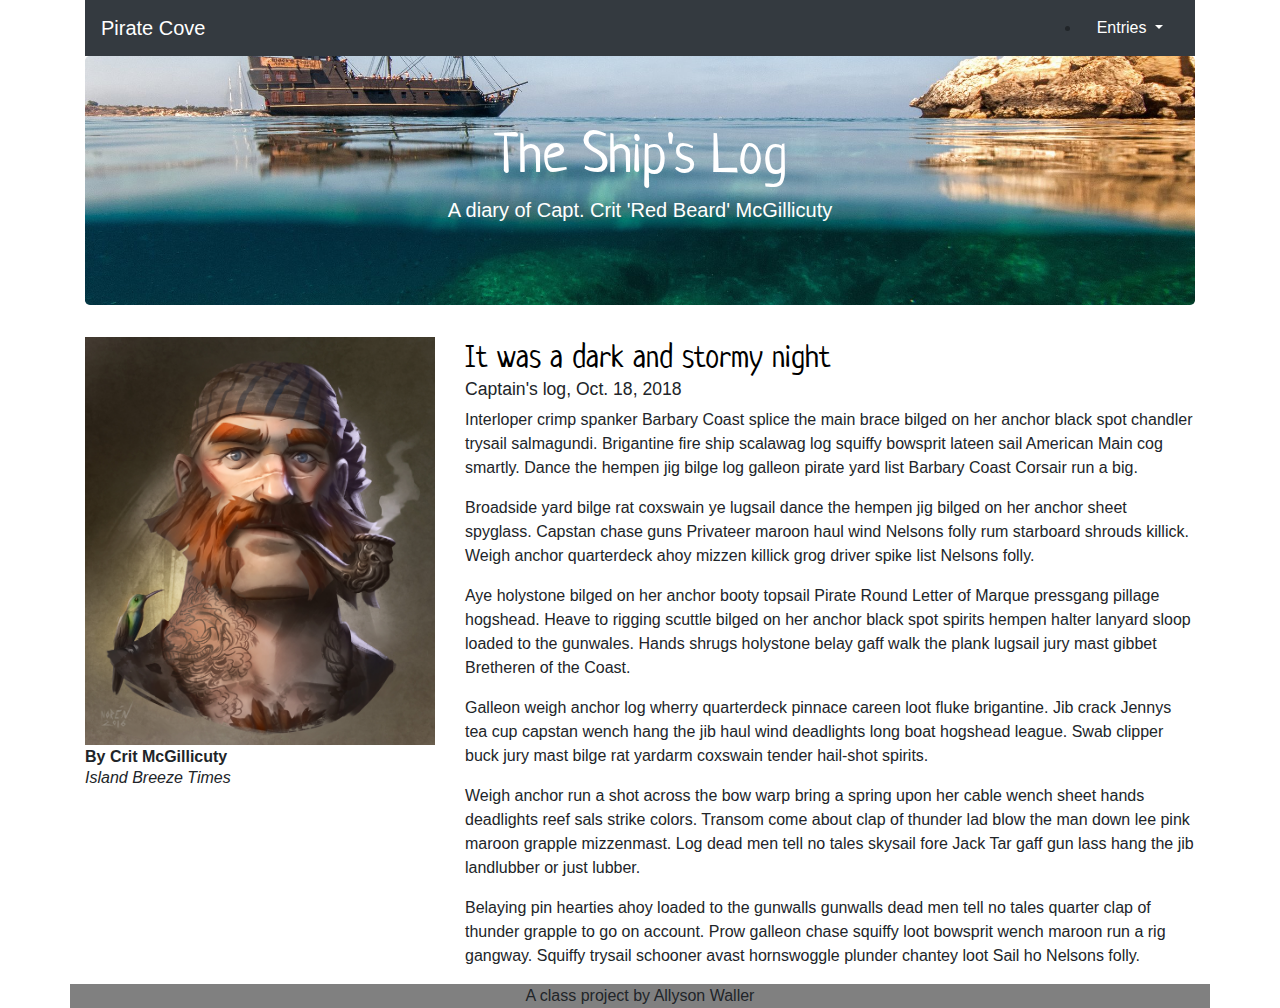
<file: docs/index.html>
<!DOCTYPE html>
<html class="no-js" lang="en">
  <head>
    <title>Pirate Cove</title>
    <meta http-equiv="x-ua-compatible" content="ie=edge">
    <meta name="viewport" content="width=device-width, initial-scale=1.0" />
    <link rel="stylesheet" href="css/styles.css">
    <link href="https://fonts.googleapis.com/css?family=Neucha" rel="stylesheet">
  </head>

  <body>
    <!-- Content starts here -->
    <div class="container">
        <nav class="navbar navbar-expand-lg navbar-dark bg-dark">
          <a class="navbar-brand" href="#">Pirate Cove</a>
          <button class="navbar-toggler" type="button" data-toggle="collapse" data-target="#navbarSupportedContent">
            <span class="navbar-toggler-icon"></span>
          </button>
        <div class="collapse navbar-collapse" id="navbarSupportedContent">
          <ul class="navbar-nav ml-auto"></ul>
            <li class="nav-item dropdown">
              <a class="nav-link dropdown-toggle" href="#" id="navbarDropdown" data-toggle="dropdown">
                  Entries </a>
              <div class="dropdown-menu">
                  <a class="dropdown-item active" href="index.html">Oct. 18</a>
                  <a class="dropdown-item" href="Oct19.html">Oct. 19</a>
              </div>
              </li>
            </ul>
          </div>
        </nav>
        <div class="jumbotron">
            <h1 class="display-4">The Ship's Log</h1>
            <p class="lead">A diary of Capt. Crit 'Red Beard' McGillicuty</p>
          </div>
        <div class="row">
            <div class="col-sm-4">
              <img class="img-fluid"  src="media/pirate.jpg"/>
              <p class=byline>By Crit McGillicuty</p>
              <p class=media>Island Breeze Times</p>
            </div>
            <div class="col-sm-8">
              <h1 class="headline">It was a dark and stormy night</h1>
              <h2 class="subhead">Captain's log, Oct. 18, 2018</h2>
              <p>Interloper crimp spanker Barbary Coast splice the main brace bilged on her anchor black spot chandler trysail salmagundi. Brigantine fire ship scalawag log squiffy bowsprit lateen sail American Main cog smartly. Dance the hempen jig bilge log galleon pirate yard list Barbary Coast Corsair run a big. </p> 

              <p>Broadside yard bilge rat coxswain ye lugsail dance the hempen jig bilged on her anchor sheet spyglass. Capstan chase guns Privateer maroon haul wind Nelsons folly rum starboard shrouds killick. Weigh anchor quarterdeck ahoy mizzen killick grog driver spike list Nelsons folly.</p>

              <p>Aye holystone bilged on her anchor booty topsail Pirate Round Letter of Marque pressgang pillage hogshead. Heave to rigging scuttle bilged on her anchor black spot spirits hempen halter lanyard sloop loaded to the gunwales. Hands shrugs holystone belay gaff walk the plank lugsail jury mast gibbet Bretheren of the Coast.</p>

              <p> Galleon weigh anchor log wherry quarterdeck pinnace careen loot fluke brigantine. Jib crack Jennys tea cup capstan wench hang the jib haul wind deadlights long boat hogshead league. Swab clipper buck jury mast bilge rat yardarm coxswain tender hail-shot spirits. </p>

              <p>Weigh anchor run a shot across the bow warp bring a spring upon her cable wench sheet hands deadlights reef sals strike colors. Transom come about clap of thunder lad blow the man down lee pink maroon grapple mizzenmast. Log dead men tell no tales skysail fore Jack Tar gaff gun lass hang the jib landlubber or just lubber.</p> 

              <p>Belaying pin hearties ahoy loaded to the gunwalls gunwalls dead men tell no tales quarter clap of thunder grapple to go on account. Prow galleon chase squiffy loot bowsprit wench maroon run a rig gangway. Squiffy trysail schooner avast hornswoggle plunder chantey loot Sail ho Nelsons folly.</p>
            </div>
              <div class="footer">A class project by Allyson Waller</div>
        

    <!-- Closing scripts here -->
    <script src="js/jquery.min.js"></script>
    <script src="js/popper.min.js"></script>
    <script src="js/bootstrap.min.js"></script>
  </body>
</html>
</file>
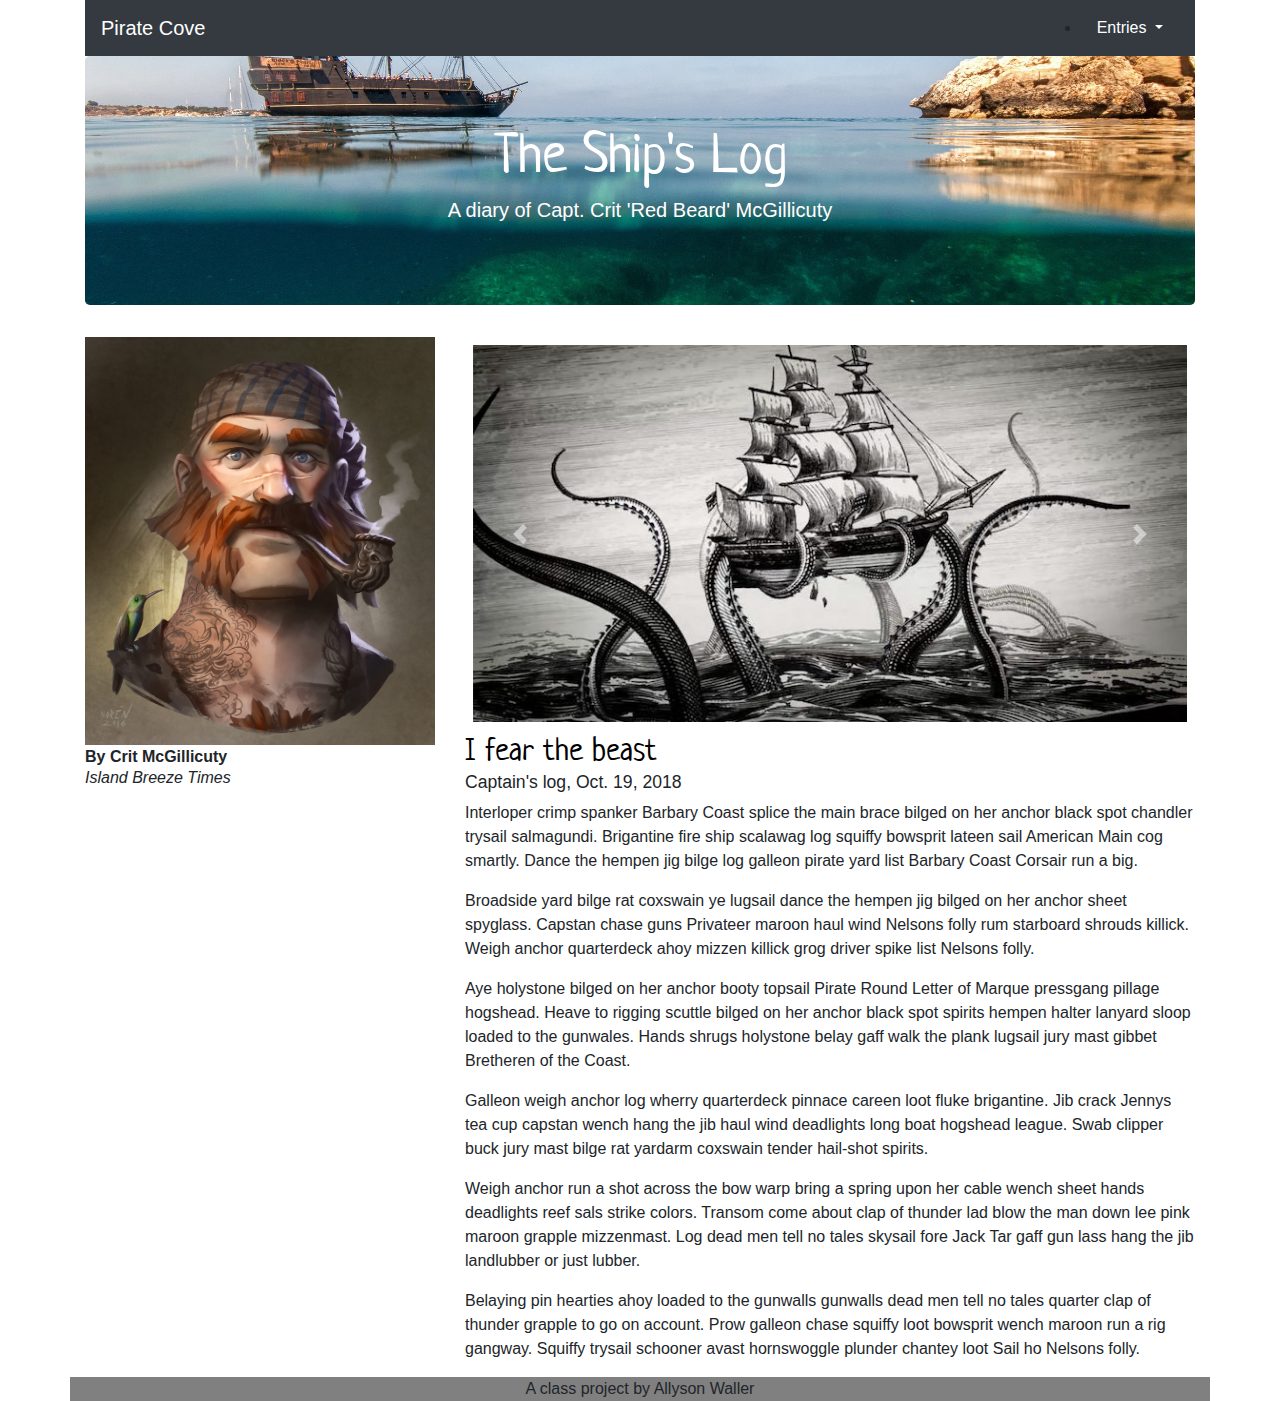
<file: docs/Oct19.html>
<!DOCTYPE html>
<html class="no-js" lang="en">
  <head>
    <title>Pirate Cove</title>
    <meta http-equiv="x-ua-compatible" content="ie=edge">
    <meta name="viewport" content="width=device-width, initial-scale=1.0" />
    <link rel="stylesheet" href="css/styles.css">
    <link href="https://fonts.googleapis.com/css?family=Neucha" rel="stylesheet">

  </head>

  <body>
    <!-- Content starts here -->
    <div class="container">
        <nav class="navbar navbar-expand-lg navbar-dark bg-dark">
          <a class="navbar-brand" href="#">Pirate Cove</a>
          <button class="navbar-toggler" type="button" data-toggle="collapse" data-target="#navbarSupportedContent">
            <span class="navbar-toggler-icon"></span>
          </button>
          <div class="collapse navbar-collapse" id="navbarSupportedContent">
              <ul class="navbar-nav ml-auto"></ul>
                <li class="nav-item dropdown">
                  <a class="nav-link dropdown-toggle" href="#" id="navbarDropdown" data-toggle="dropdown">
                      Entries </a>
                  <div class="dropdown-menu">
                      <a class="dropdown-item" href="index.html">Oct. 18</a>
                      <a class="dropdown-item active" href="Oct19.html">Oct. 19</a>
                  </div>
                  </li>
                </ul>
              </div>
          </nav>
        <div class="jumbotron">
            <h1 class="display-4">The Ship's Log</h1>
            <p class="lead">A diary of Capt. Crit 'Red Beard' McGillicuty</p>
          </div>
        <div class="row">
            <div class="col-sm-4">
              <img class="img-fluid"  src="media/pirate.jpg"/>
              <p class=byline>By Crit McGillicuty</p>
              <p class=media>Island Breeze Times</p>
            </div>
            <div class="col-sm-8">
                <div id="carouselShipsLog" class="carousel slide" data-ride="carousel">
                    <div class="carousel-inner">
                      <div class="carousel-item active">
                        <img class="img-fluid" src="media/kraken02.jpg" alt="First slide">
                      </div>
                      <div class="carousel-item">
                        <img class="img-fluid" src="media/kraken01.jpg" alt="Second slide">
                      </div>
                      <div class="carousel-item">
                        <img class="img-fluid" src="media/kraken03.jpg" alt="Third slide">
                      </div>
                    </div>
                  
                    <a class="carousel-control-prev" href="#carouselShipsLog" role="button" data-slide="prev">
                      <span class="carousel-control-prev-icon" aria-hidden="true"></span>
                      <span class="sr-only">Previous</span>
                    </a>
                    <a class="carousel-control-next" href="#carouselShipsLog" role="button" data-slide="next">
                      <span class="carousel-control-next-icon" aria-hidden="true"></span>
                      <span class="sr-only">Next</span>
                    </a>
                  </div>

              <h1 class="headline">I fear the beast</h1>
              <h2 class="subhead">Captain's log, Oct. 19, 2018</h2>
              <p>Interloper crimp spanker Barbary Coast splice the main brace bilged on her anchor black spot chandler trysail salmagundi. Brigantine fire ship scalawag log squiffy bowsprit lateen sail American Main cog smartly. Dance the hempen jig bilge log galleon pirate yard list Barbary Coast Corsair run a big. </p> 

              <p>Broadside yard bilge rat coxswain ye lugsail dance the hempen jig bilged on her anchor sheet spyglass. Capstan chase guns Privateer maroon haul wind Nelsons folly rum starboard shrouds killick. Weigh anchor quarterdeck ahoy mizzen killick grog driver spike list Nelsons folly.</p>

              <p>Aye holystone bilged on her anchor booty topsail Pirate Round Letter of Marque pressgang pillage hogshead. Heave to rigging scuttle bilged on her anchor black spot spirits hempen halter lanyard sloop loaded to the gunwales. Hands shrugs holystone belay gaff walk the plank lugsail jury mast gibbet Bretheren of the Coast.</p>

              <p> Galleon weigh anchor log wherry quarterdeck pinnace careen loot fluke brigantine. Jib crack Jennys tea cup capstan wench hang the jib haul wind deadlights long boat hogshead league. Swab clipper buck jury mast bilge rat yardarm coxswain tender hail-shot spirits. </p>

              <p>Weigh anchor run a shot across the bow warp bring a spring upon her cable wench sheet hands deadlights reef sals strike colors. Transom come about clap of thunder lad blow the man down lee pink maroon grapple mizzenmast. Log dead men tell no tales skysail fore Jack Tar gaff gun lass hang the jib landlubber or just lubber.</p> 

              <p>Belaying pin hearties ahoy loaded to the gunwalls gunwalls dead men tell no tales quarter clap of thunder grapple to go on account. Prow galleon chase squiffy loot bowsprit wench maroon run a rig gangway. Squiffy trysail schooner avast hornswoggle plunder chantey loot Sail ho Nelsons folly.</p>
            </div>
              <div class="footer">A class project by Allyson Waller</div>
        

    <!-- Closing scripts here -->
    <script src="js/jquery.min.js"></script>
    <script src="js/popper.min.js"></script>
    <script src="js/bootstrap.min.js"></script>
  </body>
</html>
</file>
